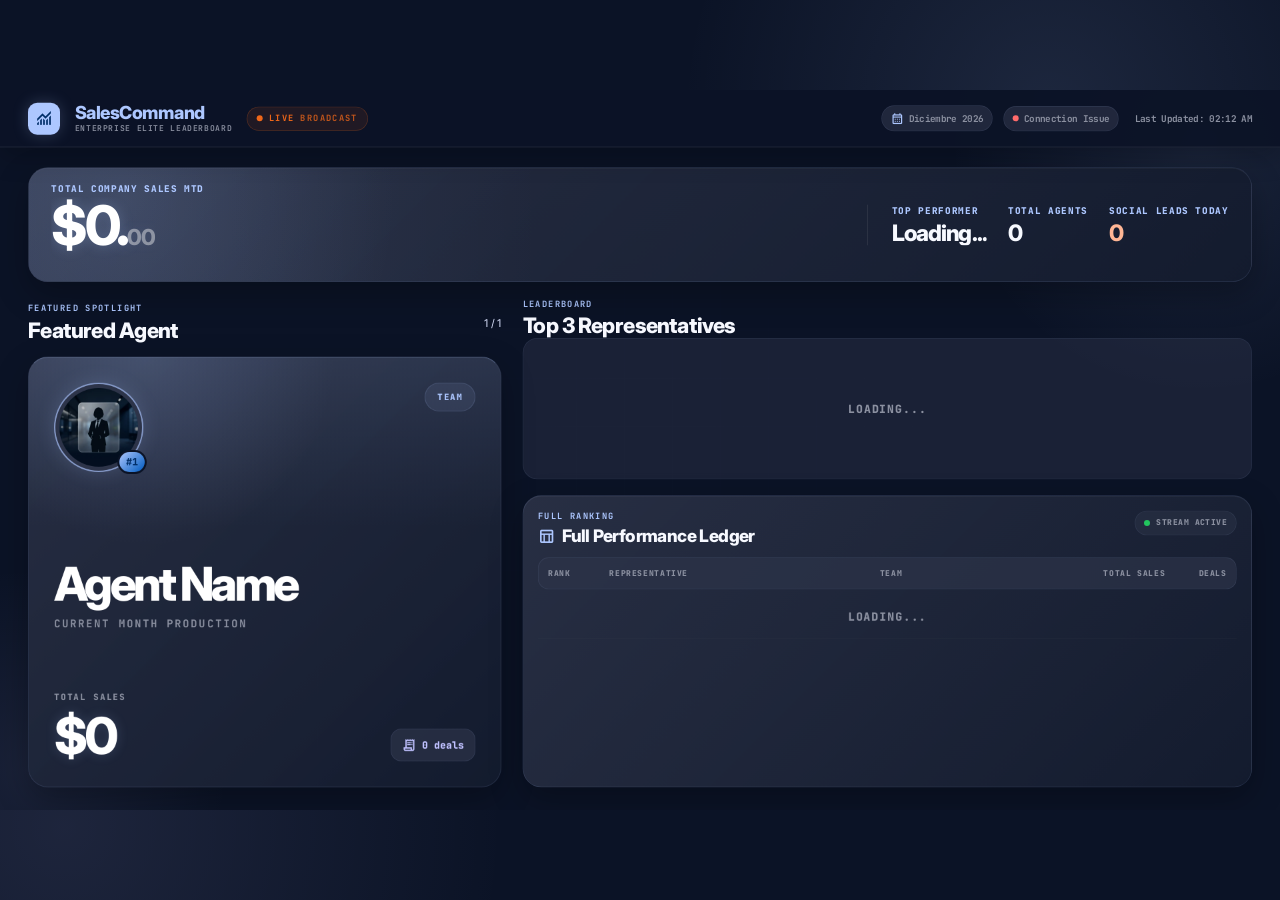
<file: index.html>
<!DOCTYPE html>
<html class="dark" lang="en">
<head>
  <meta charset="utf-8" />

  <meta
    name="viewport"
    content="width=device-width, initial-scale=1.0, viewport-fit=cover"
  />

  <title>SalesCommand | Enterprise Elite Leaderboard</title>

  <link rel="preconnect" href="https://fonts.googleapis.com" />
  <link rel="preconnect" href="https://fonts.gstatic.com" crossorigin />

  <link
    href="https://fonts.googleapis.com/css2?family=Inter:wght@400;500;600;700;800&family=JetBrains+Mono:wght@500;600;700&display=swap"
    rel="stylesheet"
  />

  <link
    href="https://fonts.googleapis.com/css2?family=Material+Symbols+Outlined:wght,FILL@100..700,0..1&display=swap"
    rel="stylesheet"
  />

  <link rel="stylesheet" href="style.css" />
</head>

<body>
  <div id="debugViewport" aria-hidden="true"></div>

  <div id="viewportStage">
    <div id="tvCanvas">
      <div class="bg-orb bg-orb-primary"></div>
      <div class="bg-orb bg-orb-secondary"></div>
      <div class="bg-grid"></div>

      <header class="tv-header">
        <div class="brand-group">
          <div class="brand-icon">
            <span class="material-symbols-outlined">monitoring</span>
          </div>

          <div class="brand-copy">
            <h1>SalesCommand</h1>
            <p>Enterprise Elite Leaderboard</p>
          </div>

          <div class="live-pill">
            <span class="live-dot"></span>
            <strong>LIVE</strong>
            <span>BROADCAST</span>
          </div>
        </div>

        <div class="header-meta">
          <div class="month-pill">
            <span class="material-symbols-outlined">calendar_month</span>
            <span id="currentMonthLabel">Loading...</span>
          </div>

          <div id="statusPill" class="status-pill" data-status="loading">
            <span class="status-dot"></span>
            <span id="appStatus" data-status="loading">Loading</span>
          </div>

          <span id="clock">Last Updated: --:--</span>
        </div>
      </header>

      <main class="tv-main">
        <section class="metrics-card glass-card">
          <div class="metrics-glow"></div>

          <div class="metric-main">
            <p>Total Company Sales MTD</p>

            <h2 id="totalCompanySales" class="revenue-shimmer">
              $0.<span>00</span>
            </h2>
          </div>

          <div class="metric-side">
            <div class="metric-mini">
              <p>Top Performer</p>
              <strong id="topPerformerName">Loading...</strong>
            </div>

            <div class="metric-mini">
              <p>Total Agents</p>
              <strong id="totalAgents">0</strong>
            </div>

            <div class="metric-mini">
              <p>Social Leads Today</p>
              <strong id="dailyLeadCount">0</strong>
            </div>
          </div>
        </section>

        <section class="dashboard-grid">
          <section class="featured-section">
            <div class="section-title-row">
              <div>
                <p class="section-eyebrow">Featured Spotlight</p>
                <h3>Featured Agent</h3>
              </div>

              <span id="slideshowCounter" class="counter-pill">1 / 1</span>
            </div>

            <article id="featuredCardContainer" class="featured-card glass-card">
              <div class="featured-light"></div>

              <div class="featured-top">
                <div class="avatar-wrap featured-avatar">
                  <img
                    id="featuredImg"
                    src="images/default-user.webp"
                    alt="Featured Seller Photo"
                    decoding="async"
                    fetchpriority="high"
                    onerror="this.onerror=null;this.src='images/default-user.png'"
                  />

                  <span id="featuredRank" class="featured-rank">#1</span>
                </div>

                <div class="featured-team-pill">
                  <span id="featuredTeam">Team</span>
                </div>
              </div>

              <div class="featured-identity">
                <h4 id="featuredName">Agent Name</h4>
                <p>Current month production</p>
              </div>

              <div class="featured-bottom">
                <div>
                  <p>Total Sales</p>
                  <h5 id="featuredSales">$0</h5>
                </div>

                <div class="featured-deals-pill">
                  <span class="material-symbols-outlined">receipt_long</span>
                  <span id="featuredDeals">0 deals</span>
                </div>
              </div>
            </article>
          </section>

          <section class="right-column">
            <section class="top3-section">
              <div class="section-title-row compact">
                <div>
                  <p class="section-eyebrow">Leaderboard</p>
                  <h3>Top 3 Representatives</h3>
                </div>
              </div>

              <div id="top3Grid" class="top3-grid">
                <div class="empty-state">Loading...</div>
              </div>
            </section>

            <section class="ledger-card glass-card">
              <div class="ledger-header">
                <div>
                  <p class="section-eyebrow">Full Ranking</p>

                  <h3>
                    <span class="material-symbols-outlined">table_chart</span>
                    Full Performance Ledger
                  </h3>
                </div>

                <div class="stream-pill">
                  <span class="live-dot"></span>
                  <span>Stream Active</span>
                </div>
              </div>

              <div class="ledger-table-head">
                <div class="col-rank">Rank</div>
                <div class="col-rep">Representative</div>
                <div class="col-team">Team</div>
                <div class="col-sales">Total Sales</div>
                <div class="col-deals">Deals</div>
              </div>

              <div id="ledgerAutoScroll" class="ledger-scroll-container">
                <div id="ledgerScrollTrack" class="ledger-scroll-track">
                  <table class="ledger-table" aria-label="Full Performance Ledger">
                    <tbody id="ledgerTableBody">
                      <tr class="ledger-row">
                        <td colspan="5" class="ledger-empty">Loading...</td>
                      </tr>
                    </tbody>
                  </table>
                </div>
              </div>
            </section>
          </section>
        </section>
      </main>
    </div>
  </div>

  <script>
    (function () {
      const BASE_WIDTH = 1920;
      const BASE_HEIGHT = 1080;

      const canvas = document.getElementById("tvCanvas");
      const debugBox = document.getElementById("debugViewport");

      const params = new URLSearchParams(window.location.search);
      const debugEnabled = params.has("debug");

      if (debugEnabled && debugBox) {
        debugBox.style.display = "block";
      }

      function fitTvCanvas() {
        if (!canvas) return;

        const viewportWidth =
          window.innerWidth || document.documentElement.clientWidth;

        const viewportHeight =
          window.innerHeight || document.documentElement.clientHeight;

        const scale = Math.min(
          viewportWidth / BASE_WIDTH,
          viewportHeight / BASE_HEIGHT
        );

        const left = Math.round((viewportWidth - BASE_WIDTH * scale) / 2);
        const top = Math.round((viewportHeight - BASE_HEIGHT * scale) / 2);

        canvas.style.transform =
          "translate3d(" +
          left +
          "px, " +
          top +
          "px, 0) scale(" +
          scale +
          ")";

        canvas.dataset.scale = String(scale);

        if (debugEnabled && debugBox) {
          debugBox.textContent =
            "viewport: " +
            viewportWidth +
            " x " +
            viewportHeight +
            " | DPR: " +
            window.devicePixelRatio +
            " | scale: " +
            scale.toFixed(4);
        }
      }

      window.addEventListener("resize", fitTvCanvas, { passive: true });
      window.addEventListener("orientationchange", fitTvCanvas, {
        passive: true,
      });

      fitTvCanvas();

      if (debugEnabled) {
        setInterval(fitTvCanvas, 1000);
      }
    })();
  </script>

  <script src="app.js"></script>
</body>
</html>
</file>
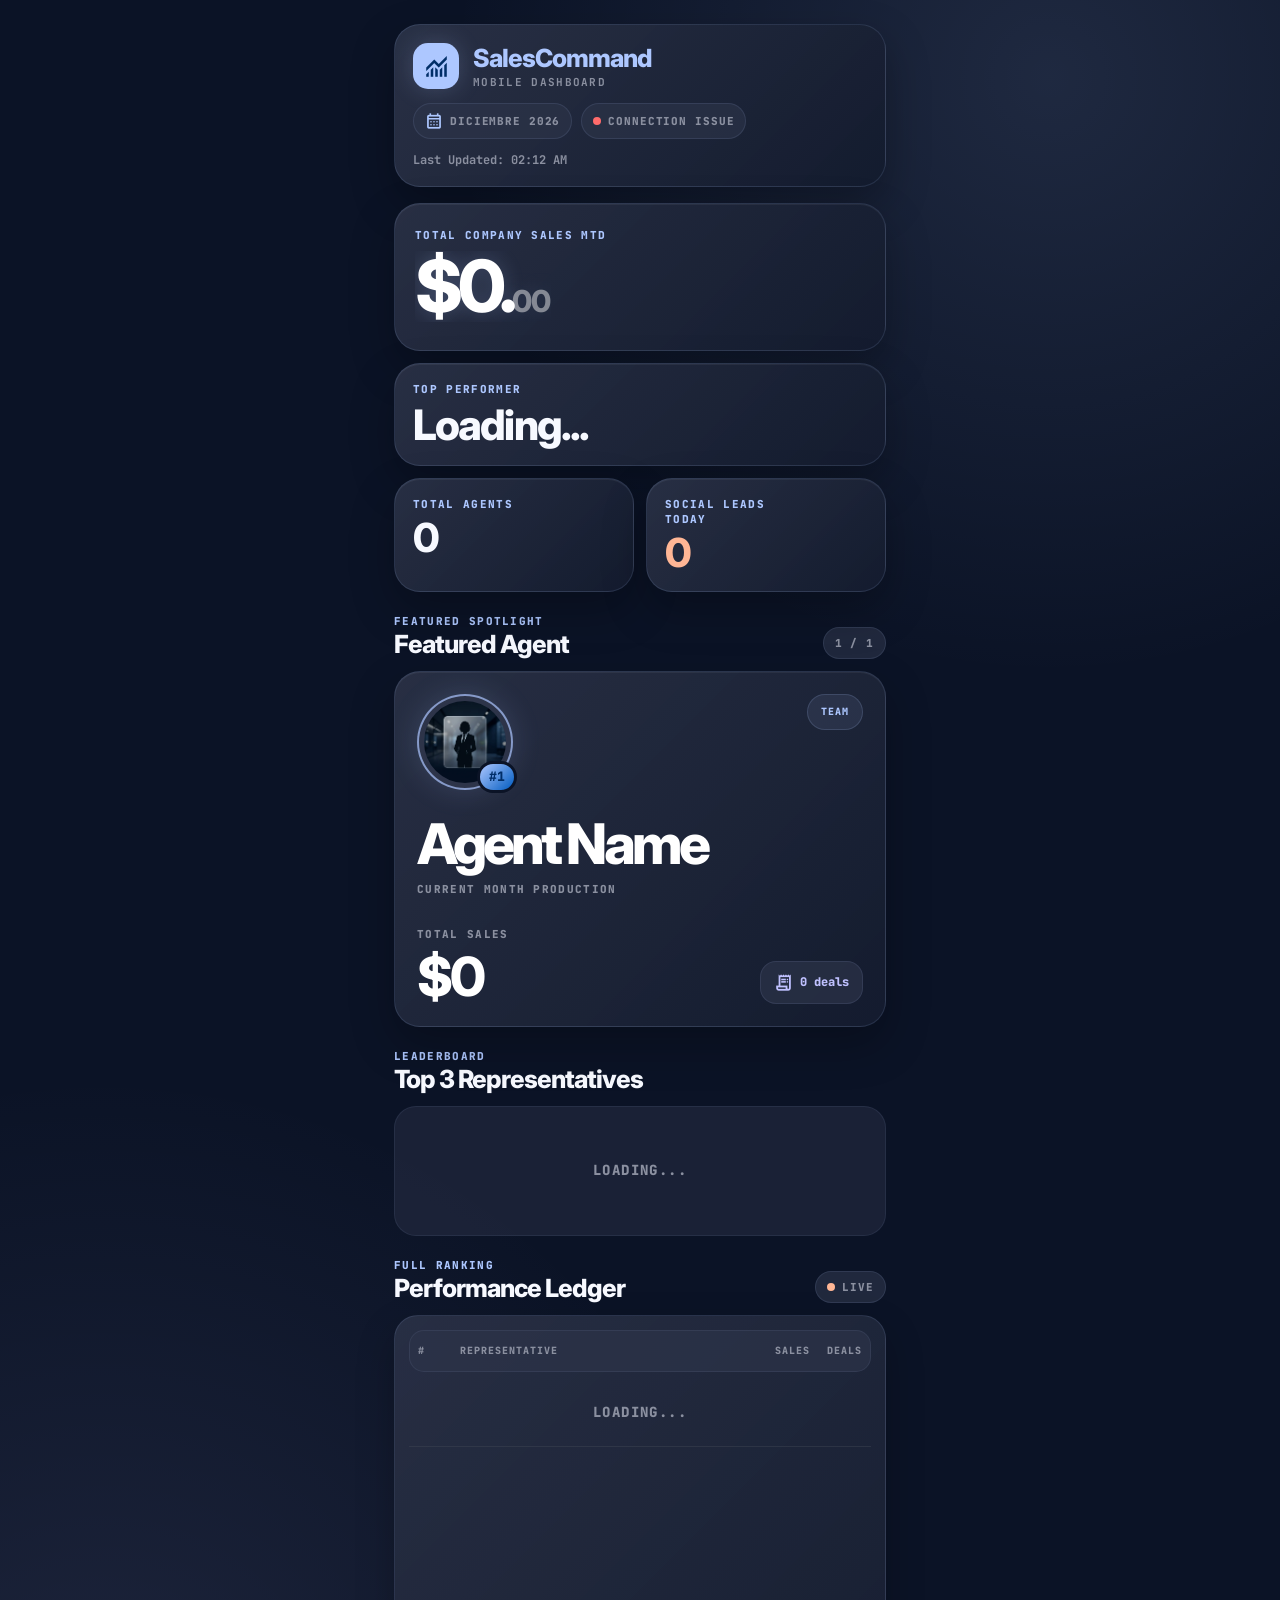
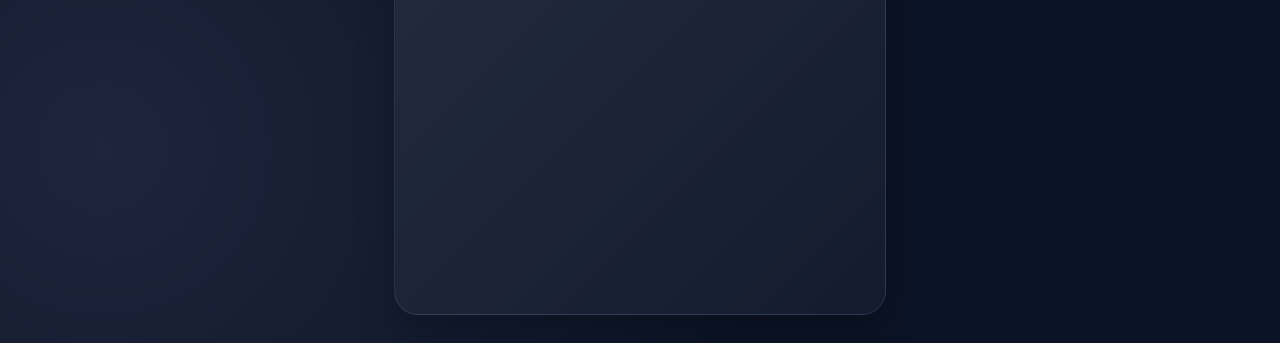
<file: mobile/index.html>
<!DOCTYPE html>
<html class="dark" lang="en">
<head>
  <meta charset="utf-8" />

  <meta
    name="viewport"
    content="width=device-width, initial-scale=1.0, viewport-fit=cover"
  />

  <base href="../" />

  <title>SalesCommand | Mobile Dashboard</title>

  <link rel="preconnect" href="https://fonts.googleapis.com" />
  <link rel="preconnect" href="https://fonts.gstatic.com" crossorigin />

  <link
    href="https://fonts.googleapis.com/css2?family=Inter:wght@400;500;600;700;800&family=JetBrains+Mono:wght@500;600;700&display=swap"
    rel="stylesheet"
  />

  <link
    href="https://fonts.googleapis.com/css2?family=Material+Symbols+Outlined:wght,FILL@100..700,0..1&display=swap"
    rel="stylesheet"
  />

  <link rel="stylesheet" href="mobile/mobile.css" />
</head>

<body>
  <main class="mobile-shell">
    <header class="mobile-header">
      <div class="brand-row">
        <div class="brand-icon">
          <span class="material-symbols-outlined">monitoring</span>
        </div>

        <div>
          <h1>SalesCommand</h1>
          <p>Mobile Dashboard</p>
        </div>
      </div>

      <div class="header-pills">
        <div class="month-pill">
          <span class="material-symbols-outlined">calendar_month</span>
          <span id="currentMonthLabel">Loading...</span>
        </div>

        <div id="statusPill" class="status-pill" data-status="loading">
          <span class="status-dot"></span>
          <span id="appStatus" data-status="loading">Loading</span>
        </div>
      </div>

      <span id="clock" class="clock-text">Last Updated: --:--</span>
    </header>

    <section class="mobile-card hero-card">
      <p class="eyebrow">Total Company Sales MTD</p>

      <h2 id="totalCompanySales" class="revenue-shimmer">
        $0.<span>00</span>
      </h2>
    </section>

    <section class="metrics-grid">
      <article class="mobile-card metric-mini">
        <p>Top Performer</p>
        <strong id="topPerformerName">Loading...</strong>
      </article>

      <article class="mobile-card metric-mini">
        <p>Total Agents</p>
        <strong id="totalAgents">0</strong>
      </article>

      <article class="mobile-card metric-mini accent">
        <p>Social Leads Today</p>
        <strong id="dailyLeadCount">0</strong>
      </article>
    </section>

    <section class="mobile-section">
      <div class="section-title-row">
        <div>
          <p class="eyebrow">Featured Spotlight</p>
          <h3>Featured Agent</h3>
        </div>

        <span id="slideshowCounter" class="counter-pill">1 / 1</span>
      </div>

      <article id="featuredCardContainer" class="mobile-card featured-card">
        <div class="featured-top">
          <div class="avatar-wrap featured-avatar">
            <img
              id="featuredImg"
              src="images/default-user.webp"
              alt="Featured Seller Photo"
              decoding="async"
              fetchpriority="high"
              onerror="this.onerror=null;this.src='images/default-user.png'"
            />

            <span id="featuredRank" class="featured-rank">#1</span>
          </div>

          <div class="featured-team-pill">
            <span id="featuredTeam">Team</span>
          </div>
        </div>

        <div class="featured-identity">
          <h4 id="featuredName">Agent Name</h4>
          <p>Current month production</p>
        </div>

        <div class="featured-bottom">
          <div>
            <p>Total Sales</p>
            <h5 id="featuredSales">$0</h5>
          </div>

          <div class="featured-deals-pill">
            <span class="material-symbols-outlined">receipt_long</span>
            <span id="featuredDeals">0 deals</span>
          </div>
        </div>
      </article>
    </section>

    <section class="mobile-section">
      <div class="section-title-row">
        <div>
          <p class="eyebrow">Leaderboard</p>
          <h3>Top 3 Representatives</h3>
        </div>
      </div>

      <div id="top3Grid" class="top3-grid">
        <div class="empty-state">Loading...</div>
      </div>
    </section>

    <section class="mobile-section ledger-section">
      <div class="section-title-row">
        <div>
          <p class="eyebrow">Full Ranking</p>
          <h3>Performance Ledger</h3>
        </div>

        <div class="stream-pill">
          <span class="live-dot"></span>
          <span>Live</span>
        </div>
      </div>

      <div class="ledger-card">
        <div class="ledger-table-head">
          <div class="col-rank">#</div>
          <div class="col-rep">Representative</div>
          <div class="col-sales">Sales</div>
          <div class="col-deals">Deals</div>
        </div>

        <div id="ledgerAutoScroll" class="ledger-scroll-container">
          <div id="ledgerScrollTrack" class="ledger-scroll-track">
            <table class="ledger-table" aria-label="Full Performance Ledger">
              <tbody id="ledgerTableBody">
                <tr class="ledger-row">
                  <td colspan="5" class="ledger-empty">Loading...</td>
                </tr>
              </tbody>
            </table>
          </div>
        </div>
      </div>
    </section>
  </main>

  <script src="app.js"></script>
</body>
</html>
</file>
<file: style.css>
:root {
  --background: #0b1326;
  --on-background: #dae2fd;

  --primary: #adc7ff;
  --primary-container: #4a8eff;
  --inverse-primary: #005bc0;

  --secondary: #c0c1ff;
  --secondary-container: #3131c0;

  --tertiary: #ffb695;
  --tertiary-container: #ef6719;

  --surface: #0b1326;
  --surface-container-lowest: #060e20;
  --surface-container-low: #131b2e;
  --surface-container: #171f33;
  --surface-container-high: #222a3d;
  --surface-container-highest: #2d3449;
  --surface-bright: #31394d;

  --outline: #8b90a0;
  --outline-variant: #414754;

  --white-soft: #f7f9ff;
  --green: #22c55e;
  --red: #ff6b6b;

  --gold-a: #fde047;
  --gold-b: #ca8a04;
  --silver-a: #f1f5f9;
  --silver-b: #94a3b8;
  --bronze-a: #ffedd5;
  --bronze-b: #92400e;

  --font-main: "Inter", system-ui, -apple-system, BlinkMacSystemFont, "Segoe UI",
    sans-serif;

  --font-mono: "JetBrains Mono", ui-monospace, SFMono-Regular, Menlo, Monaco,
    Consolas, monospace;
}

* {
  box-sizing: border-box;
}

html,
body {
  width: 100%;
  height: 100%;
  margin: 0;
  overflow: hidden;
  background: var(--background);
  color: var(--on-background);
  font-family: var(--font-main);
}

body {
  min-width: 100vw;
  min-height: 100vh;
}

img {
  display: block;
}

#viewportStage {
  position: fixed;
  inset: 0;
  overflow: hidden;
  background:
    radial-gradient(
      circle at 82% 12%,
      rgba(173, 199, 255, 0.11),
      transparent 28%
    ),
    radial-gradient(
      circle at 5% 92%,
      rgba(192, 193, 255, 0.1),
      transparent 30%
    ),
    var(--background);
}

#tvCanvas {
  position: absolute;
  top: 0;
  left: 0;
  width: 1920px;
  height: 1080px;
  overflow: hidden;
  transform-origin: top left;
  background: var(--background);
  contain: layout paint size;
}

#debugViewport {
  display: none;
  position: fixed;
  bottom: 12px;
  left: 12px;
  z-index: 99999;
  padding: 7px 12px;
  border-radius: 8px;
  background: rgba(0, 0, 0, 0.78);
  color: white;
  font: 14px var(--font-mono);
  pointer-events: none;
}

.material-symbols-outlined {
  font-variation-settings: "FILL" 0, "wght" 500, "GRAD" 0, "opsz" 24;
}

/* ==========================================
   BACKGROUND
========================================== */

.bg-orb,
.bg-grid {
  position: absolute;
  pointer-events: none;
}

.bg-orb {
  border-radius: 999px;
  opacity: 0.75;
}

.bg-orb-primary {
  width: 780px;
  height: 780px;
  top: -310px;
  right: -270px;
  background: radial-gradient(
    circle,
    rgba(173, 199, 255, 0.13),
    transparent 68%
  );
}

.bg-orb-secondary {
  width: 640px;
  height: 640px;
  left: -280px;
  bottom: -260px;
  background: radial-gradient(
    circle,
    rgba(192, 193, 255, 0.11),
    transparent 67%
  );
}

.bg-grid {
  inset: 0;
  opacity: 0.13;
  background-image:
    linear-gradient(rgba(173, 199, 255, 0.05) 1px, transparent 1px),
    linear-gradient(90deg, rgba(173, 199, 255, 0.05) 1px, transparent 1px);
  background-size: 72px 72px;
  mask-image: radial-gradient(circle at center, black 0%, transparent 72%);
}

/* ==========================================
   SHARED
========================================== */

.glass-card {
  position: relative;
  overflow: hidden;
  background:
    linear-gradient(135deg, rgba(45, 52, 73, 0.78), rgba(19, 27, 46, 0.91)),
    rgba(23, 31, 51, 0.92);
  border: 1px solid rgba(173, 199, 255, 0.12);
  box-shadow:
    0 18px 50px rgba(0, 0, 0, 0.27),
    inset 0 1px 0 rgba(255, 255, 255, 0.05);
}

.section-eyebrow {
  margin: 0 0 6px;
  font: 700 13px/16px var(--font-mono);
  color: var(--primary);
  text-transform: uppercase;
  letter-spacing: 0.12em;
}

.section-title-row {
  display: flex;
  align-items: center;
  justify-content: space-between;
  height: 72px;
}

.section-title-row.compact {
  height: 58px;
}

.section-title-row h3,
.ledger-header h3 {
  margin: 0;
  color: var(--white-soft);
  font-size: 32px;
  line-height: 38px;
  font-weight: 800;
  letter-spacing: -0.025em;
}

.counter-pill,
.status-pill,
.month-pill,
.stream-pill,
.live-pill,
.featured-team-pill,
.featured-deals-pill,
.performance-tag {
  display: inline-flex;
  align-items: center;
  white-space: nowrap;
}

/* ==========================================
   HEADER
========================================== */

.tv-header {
  position: absolute;
  top: 0;
  left: 0;
  right: 0;
  height: 86px;
  z-index: 20;
  display: flex;
  align-items: center;
  justify-content: space-between;
  padding: 0 42px;
  background: rgba(11, 19, 38, 0.92);
  border-bottom: 1px solid rgba(65, 71, 84, 0.72);
  box-shadow: 0 14px 38px rgba(0, 0, 0, 0.22);
}

.brand-group,
.header-meta {
  display: flex;
  align-items: center;
}

.brand-group {
  gap: 22px;
}

.brand-icon {
  width: 48px;
  height: 48px;
  border-radius: 14px;
  display: grid;
  place-items: center;
  background: var(--primary);
  color: #002e68;
  box-shadow: 0 0 24px rgba(173, 199, 255, 0.22);
}

.brand-icon .material-symbols-outlined {
  font-size: 27px;
}

.brand-copy h1 {
  margin: 0;
  color: var(--primary);
  font-size: 27px;
  line-height: 31px;
  font-weight: 800;
  letter-spacing: -0.03em;
}

.brand-copy p {
  margin: 1px 0 0;
  color: var(--outline);
  font: 600 12px/15px var(--font-mono);
  letter-spacing: 0.12em;
  text-transform: uppercase;
}

.live-pill {
  gap: 9px;
  padding: 9px 14px;
  border-radius: 999px;
  background: rgba(239, 103, 25, 0.09);
  border: 1px solid rgba(239, 103, 25, 0.25);
  color: var(--tertiary-container);
  font: 700 13px/16px var(--font-mono);
  letter-spacing: 0.12em;
}

.live-pill span:last-child {
  opacity: 0.78;
}

.live-dot,
.status-dot {
  width: 9px;
  height: 9px;
  border-radius: 999px;
  background: var(--tertiary-container);
  animation: softPulse 2.2s ease-in-out infinite;
}

.header-meta {
  gap: 16px;
  color: var(--outline);
  font: 700 14px/18px var(--font-mono);
}

.month-pill,
.status-pill {
  gap: 8px;
  padding: 9px 13px;
  border-radius: 999px;
  background: rgba(45, 52, 73, 0.65);
  border: 1px solid rgba(173, 199, 255, 0.1);
}

.month-pill .material-symbols-outlined {
  font-size: 19px;
  color: var(--primary);
}

.status-pill[data-status="ok"] .status-dot {
  background: var(--green);
}

.status-pill[data-status="loading"] .status-dot {
  background: var(--tertiary-container);
}

.status-pill[data-status="error"] .status-dot {
  background: var(--red);
}

#clock {
  min-width: 184px;
  text-align: right;
}

/* ==========================================
   MAIN LAYOUT
========================================== */

.tv-main {
  position: absolute;
  top: 86px;
  left: 0;
  right: 0;
  bottom: 0;
  padding: 30px 42px 34px;
  display: flex;
  flex-direction: column;
  gap: 26px;
  min-height: 0;
}

.metrics-card {
  flex: 0 0 172px;
  display: flex;
  align-items: center;
  justify-content: space-between;
  padding: 28px 34px;
  border-radius: 30px;
}

.metrics-glow {
  position: absolute;
  inset: 0;
  pointer-events: none;
  background:
    linear-gradient(90deg, rgba(173, 199, 255, 0.1), transparent 42%),
    radial-gradient(
      circle at 8% 30%,
      rgba(173, 199, 255, 0.12),
      transparent 24%
    );
}

.metric-main,
.metric-side {
  position: relative;
  z-index: 1;
}

.metric-main p,
.metric-mini p {
  margin: 0;
  font: 800 14px/18px var(--font-mono);
  color: var(--primary);
  text-transform: uppercase;
  letter-spacing: 0.14em;
}

.metric-main h2 {
  margin: 4px 0 0;
  color: white;
  font-size: 82px;
  line-height: 84px;
  font-weight: 800;
  letter-spacing: -0.06em;
  text-shadow: 0 0 20px rgba(173, 199, 255, 0.24);
}

.metric-main h2 span {
  font-size: 33px;
  opacity: 0.42;
  letter-spacing: -0.02em;
}

.metric-side {
  display: flex;
  gap: 44px;
  padding-left: 44px;
  border-left: 1px solid rgba(65, 71, 84, 0.7);
}

.metric-mini strong {
  display: block;
  max-width: 360px;
  margin-top: 5px;
  overflow: hidden;
  color: var(--white-soft);
  font-size: 34px;
  line-height: 38px;
  font-weight: 800;
  letter-spacing: -0.04em;
  text-overflow: ellipsis;
  white-space: nowrap;
}

.metric-mini:last-child strong {
  color: var(--secondary);
}

/* ==========================================
   OPTIMIZED SHIMMER
========================================== */

.revenue-shimmer {
  position: relative;
  display: inline-block;
  overflow: hidden;
}

.revenue-shimmer::after {
  content: "";
  position: absolute;
  top: 4px;
  left: 0;
  width: 92px;
  height: calc(100% - 8px);
  pointer-events: none;
  background: linear-gradient(
    90deg,
    transparent,
    rgba(255, 255, 255, 0.14),
    transparent
  );
  transform: translate3d(-180%, 0, 0) skewX(-20deg);
  animation: sweepOptimized 7s linear infinite;
  will-change: transform;
}

@keyframes sweepOptimized {
  0% {
    transform: translate3d(-180%, 0, 0) skewX(-20deg);
  }

  100% {
    transform: translate3d(820%, 0, 0) skewX(-20deg);
  }
}

.dashboard-grid {
  flex: 1;
  min-height: 0;
  display: grid;
  grid-template-columns: 710px 1fr;
  gap: 32px;
}

.featured-section,
.right-column {
  min-height: 0;
  display: flex;
  flex-direction: column;
}

.featured-section {
  gap: 14px;
}

.right-column {
  gap: 24px;
}

/* ==========================================
   FEATURED
========================================== */

.featured-card {
  flex: 1;
  min-height: 0;
  border-radius: 30px;
  padding: 38px;
  display: flex;
  flex-direction: column;
  justify-content: space-between;
  border-top-color: rgba(173, 199, 255, 0.36);
  transition:
    opacity 320ms ease,
    transform 320ms ease;
  will-change: opacity, transform;
  transform: translate3d(0, 0, 0) scale(1);
}

.featured-card.is-switching {
  opacity: 0;
  transform: translate3d(0, 18px, 0) scale(0.985);
}

.featured-light {
  position: absolute;
  inset: 0;
  pointer-events: none;
  background:
    radial-gradient(
      circle at 25% 0%,
      rgba(173, 199, 255, 0.15),
      transparent 34%
    ),
    linear-gradient(180deg, rgba(173, 199, 255, 0.1), transparent 40%);
}

.featured-top,
.featured-identity,
.featured-bottom {
  position: relative;
  z-index: 1;
}

.featured-top {
  display: flex;
  align-items: flex-start;
  justify-content: space-between;
}

.avatar-wrap {
  position: relative;
  overflow: visible;
}

.avatar-wrap img {
  width: 100%;
  height: 100%;
  border-radius: inherit;
  object-fit: cover;
  background: var(--surface-container-highest);
}

.featured-avatar {
  width: 134px;
  height: 134px;
  border-radius: 999px;
  padding: 6px;
  background: var(--surface-container-highest);
  border: 2px solid rgba(173, 199, 255, 0.7);
  box-shadow: 0 0 30px rgba(173, 199, 255, 0.16);
}

.featured-rank {
  position: absolute;
  right: -7px;
  bottom: -5px;
  min-width: 44px;
  height: 36px;
  padding: 0 10px;
  border-radius: 999px;
  display: grid;
  place-items: center;
  color: #002e68;
  background: linear-gradient(135deg, var(--primary), var(--inverse-primary));
  border: 3px solid var(--surface);
  font: 800 15px/18px var(--font-mono);
}

.featured-team-pill {
  max-width: 330px;
  padding: 12px 18px;
  border-radius: 999px;
  color: var(--primary);
  background: rgba(173, 199, 255, 0.09);
  border: 1px solid rgba(173, 199, 255, 0.16);
  font: 800 13px/17px var(--font-mono);
  text-transform: uppercase;
  letter-spacing: 0.11em;
  overflow: hidden;
  text-overflow: ellipsis;
}

.featured-identity {
  margin-top: 38px;
}

.featured-identity h4 {
  margin: 0;
  color: white;
  font-size: 70px;
  line-height: 76px;
  font-weight: 800;
  letter-spacing: -0.065em;
}

.featured-identity p {
  margin: 12px 0 0;
  color: var(--outline);
  font: 700 16px/20px var(--font-mono);
  text-transform: uppercase;
  letter-spacing: 0.13em;
}

.featured-bottom {
  display: flex;
  align-items: flex-end;
  justify-content: space-between;
}

.featured-bottom p {
  margin: 0 0 10px;
  color: var(--outline);
  font: 800 13px/16px var(--font-mono);
  text-transform: uppercase;
  letter-spacing: 0.14em;
}

.featured-bottom h5 {
  margin: 0;
  color: white;
  font-size: 76px;
  line-height: 78px;
  font-weight: 800;
  letter-spacing: -0.06em;
  text-shadow: 0 0 18px rgba(173, 199, 255, 0.18);
}

.featured-deals-pill {
  gap: 9px;
  padding: 13px 16px;
  border-radius: 16px;
  background: rgba(45, 52, 73, 0.7);
  border: 1px solid rgba(173, 199, 255, 0.1);
  color: var(--secondary);
  font: 800 15px/18px var(--font-mono);
}

.featured-deals-pill .material-symbols-outlined {
  font-size: 21px;
}

/* ==========================================
   TOP 3
========================================== */

.top3-section {
  flex: 0 0 270px;
  min-height: 0;
}

.top3-grid {
  display: grid;
  grid-template-columns: repeat(3, 1fr);
  gap: 18px;
  height: 212px;
}

.top-card {
  min-width: 0;
  height: 100%;
  padding: 18px;
  border-radius: 24px;
  display: flex;
  flex-direction: column;
  justify-content: space-between;
  background:
    linear-gradient(135deg, rgba(45, 52, 73, 0.74), rgba(19, 27, 46, 0.91)),
    rgba(23, 31, 51, 0.9);
  border: 1px solid rgba(173, 199, 255, 0.12);
  box-shadow:
    0 14px 35px rgba(0, 0, 0, 0.2),
    inset 0 1px 0 rgba(255, 255, 255, 0.04);
}

.top-card.gold {
  border-top-color: rgba(253, 224, 71, 0.46);
}

.top-card.silver {
  border-top-color: rgba(241, 245, 249, 0.36);
}

.top-card.bronze {
  border-top-color: rgba(255, 182, 149, 0.42);
}

.top-card-header {
  display: flex;
  align-items: flex-start;
  justify-content: space-between;
  gap: 10px;
}

.avatar-wrap.small {
  width: 66px;
  height: 66px;
  border-radius: 999px;
  padding: 4px;
  background: var(--surface-container-highest);
  border: 1px solid rgba(173, 199, 255, 0.15);
}

.avatar-wrap.small.gold {
  border-color: rgba(253, 224, 71, 0.76);
}

.avatar-wrap.small.silver {
  border-color: rgba(241, 245, 249, 0.56);
}

.avatar-wrap.small.bronze {
  border-color: rgba(255, 182, 149, 0.66);
}

.rank-dot {
  position: absolute;
  right: -5px;
  bottom: -4px;
  width: 26px;
  height: 26px;
  border-radius: 999px;
  display: grid;
  place-items: center;
  border: 2px solid var(--surface);
  background: var(--primary);
  color: #002e68;
  font: 900 12px/14px var(--font-mono);
}

.performance-tag {
  max-width: 132px;
  min-height: 28px;
  padding: 7px 10px;
  border-radius: 999px;
  background: rgba(173, 199, 255, 0.08);
  color: var(--outline);
  font: 800 10px/13px var(--font-mono);
  text-transform: uppercase;
  letter-spacing: 0.1em;
  text-align: right;
}

.top-card-body h4 {
  margin: 0;
  overflow: hidden;
  color: white;
  font-size: 24px;
  line-height: 29px;
  font-weight: 800;
  letter-spacing: -0.035em;
  text-overflow: ellipsis;
  white-space: nowrap;
}

.top-card-body p {
  margin: 5px 0 0;
  overflow: hidden;
  color: var(--outline);
  font: 800 12px/15px var(--font-mono);
  text-transform: uppercase;
  letter-spacing: 0.1em;
  text-overflow: ellipsis;
  white-space: nowrap;
}

.top-card-footer strong {
  display: block;
  color: white;
  font-size: 32px;
  line-height: 34px;
  font-weight: 800;
  letter-spacing: -0.055em;
}

.top-card-footer span {
  display: block;
  margin-top: 5px;
  color: var(--secondary);
  font: 800 12px/15px var(--font-mono);
  text-transform: uppercase;
  letter-spacing: 0.11em;
}

/* ==========================================
   LEDGER
========================================== */

.ledger-card {
  flex: 1;
  min-height: 0;
  border-radius: 28px;
  padding: 22px;
  display: flex;
  flex-direction: column;
}

.ledger-header {
  flex: 0 0 auto;
  display: flex;
  align-items: flex-start;
  justify-content: space-between;
  padding-bottom: 17px;
}

.ledger-header h3 {
  display: flex;
  align-items: center;
  gap: 10px;
  font-size: 26px;
  line-height: 31px;
}

.ledger-header .material-symbols-outlined {
  color: var(--primary);
  font-size: 26px;
}

.stream-pill {
  gap: 9px;
  padding: 10px 13px;
  border-radius: 999px;
  color: var(--outline);
  background: rgba(45, 52, 73, 0.5);
  border: 1px solid rgba(173, 199, 255, 0.08);
  font: 800 12px/15px var(--font-mono);
  text-transform: uppercase;
  letter-spacing: 0.1em;
}

.stream-pill .live-dot {
  background: var(--green);
}

.ledger-table-head {
  flex: 0 0 48px;
  height: 48px;
  display: grid;
  grid-template-columns: 92px minmax(0, 1.7fr) minmax(0, 1fr) 190px 92px;
  align-items: center;
  padding: 0 14px;
  border-radius: 16px;
  background: rgba(45, 52, 73, 0.7);
  border: 1px solid rgba(173, 199, 255, 0.08);
  color: var(--outline);
  font: 800 12px/15px var(--font-mono);
  text-transform: uppercase;
  letter-spacing: 0.12em;
}

.col-sales,
.col-deals {
  text-align: right;
}

.ledger-scroll-container {
  position: relative;
  flex: 1;
  min-height: 0;
  overflow: hidden;
  margin-top: 8px;
  border-radius: 18px;
}

.ledger-scroll-track {
  will-change: transform;
  transform: translate3d(0, 0, 0);
  backface-visibility: hidden;
}

.ledger-table {
  width: 100%;
  border-collapse: collapse;
  table-layout: fixed;
}

.ledger-row {
  height: 66px;
  border-bottom: 1px solid rgba(65, 71, 84, 0.45);
}

.ledger-row td {
  padding: 0 14px;
  vertical-align: middle;
}

.rank-cell {
  width: 92px;
}

.rep-cell {
  width: auto;
}

.team-cell {
  width: 24%;
  overflow: hidden;
  color: var(--outline);
  font: 700 15px/18px var(--font-main);
  text-overflow: ellipsis;
  white-space: nowrap;
}

.sales-cell {
  width: 190px;
  color: white;
  font: 800 18px/21px var(--font-main);
  text-align: right;
  letter-spacing: -0.02em;
}

.deals-cell {
  width: 92px;
  color: var(--secondary);
  font: 800 16px/19px var(--font-mono);
  text-align: right;
}

.rank-pill {
  width: 34px;
  height: 34px;
  border-radius: 999px;
  display: grid;
  place-items: center;
  color: var(--outline);
  background: var(--surface-container-highest);
  font: 900 13px/15px var(--font-mono);
}

.rank-pill.first {
  color: var(--primary);
  background: rgba(173, 199, 255, 0.14);
  border: 1px solid rgba(173, 199, 255, 0.25);
}

.rep-profile {
  min-width: 0;
  display: flex;
  align-items: center;
  gap: 13px;
}

.rep-profile img {
  width: 42px;
  height: 42px;
  flex: 0 0 42px;
  border-radius: 999px;
  object-fit: cover;
  background: var(--surface-container-highest);
  border: 1px solid rgba(173, 199, 255, 0.12);
}

.rep-profile span {
  min-width: 0;
  overflow: hidden;
  color: white;
  font-size: 17px;
  line-height: 21px;
  font-weight: 800;
  letter-spacing: -0.025em;
  text-overflow: ellipsis;
  white-space: nowrap;
}

.ledger-empty,
.empty-state {
  color: var(--outline);
  font: 800 17px/22px var(--font-mono);
  text-transform: uppercase;
  letter-spacing: 0.11em;
  text-align: center;
}

.empty-state {
  grid-column: 1 / -1;
  display: grid;
  place-items: center;
  height: 100%;
  border-radius: 22px;
  background: rgba(45, 52, 73, 0.48);
  border: 1px solid rgba(173, 199, 255, 0.08);
}

/* ==========================================
   ANIMATIONS
========================================== */

@keyframes softPulse {
  0%,
  100% {
    opacity: 1;
    transform: scale(1);
  }

  50% {
    opacity: 0.62;
    transform: scale(0.78);
  }
}

@media (prefers-reduced-motion: reduce) {
  *,
  *::before,
  *::after {
    animation-duration: 0.001ms !important;
    animation-iteration-count: 1 !important;
    transition-duration: 0.001ms !important;
  }
}

/* ==========================================
   TOP 1 / 2 / 3 FULL MEDAL COLORS
========================================== */

/* Top 3 full-card medal treatment */

.top-card.gold {
  background:
    linear-gradient(135deg, rgba(253, 224, 71, 0.30), rgba(202, 138, 4, 0.15) 42%, rgba(19, 27, 46, 0.92)),
    rgba(23, 31, 51, 0.94);
  border-color: rgba(253, 224, 71, 0.46);
  box-shadow:
    0 18px 42px rgba(202, 138, 4, 0.18),
    inset 0 1px 0 rgba(255, 255, 255, 0.08);
}

.top-card.silver {
  background:
    linear-gradient(135deg, rgba(241, 245, 249, 0.24), rgba(148, 163, 184, 0.13) 42%, rgba(19, 27, 46, 0.92)),
    rgba(23, 31, 51, 0.94);
  border-color: rgba(241, 245, 249, 0.34);
  box-shadow:
    0 18px 42px rgba(148, 163, 184, 0.14),
    inset 0 1px 0 rgba(255, 255, 255, 0.08);
}

.top-card.bronze {
  background:
    linear-gradient(135deg, rgba(255, 182, 149, 0.25), rgba(146, 64, 14, 0.15) 42%, rgba(19, 27, 46, 0.92)),
    rgba(23, 31, 51, 0.94);
  border-color: rgba(255, 182, 149, 0.38);
  box-shadow:
    0 18px 42px rgba(146, 64, 14, 0.16),
    inset 0 1px 0 rgba(255, 255, 255, 0.08);
}

.top-card.gold .performance-tag {
  color: #fde047;
  background: rgba(253, 224, 71, 0.11);
  border: 1px solid rgba(253, 224, 71, 0.18);
}

.top-card.silver .performance-tag {
  color: #f1f5f9;
  background: rgba(241, 245, 249, 0.09);
  border: 1px solid rgba(241, 245, 249, 0.15);
}

.top-card.bronze .performance-tag {
  color: #ffb695;
  background: rgba(255, 182, 149, 0.10);
  border: 1px solid rgba(255, 182, 149, 0.16);
}

/* Ledger full-row medal treatment */

.ledger-row.gold {
  background:
    linear-gradient(90deg, rgba(253, 224, 71, 0.23), rgba(202, 138, 4, 0.12) 42%, rgba(19, 27, 46, 0.18));
}

.ledger-row.silver {
  background:
    linear-gradient(90deg, rgba(241, 245, 249, 0.20), rgba(148, 163, 184, 0.12) 42%, rgba(19, 27, 46, 0.18));
}

.ledger-row.bronze {
  background:
    linear-gradient(90deg, rgba(255, 182, 149, 0.20), rgba(146, 64, 14, 0.13) 42%, rgba(19, 27, 46, 0.18));
}

.ledger-row.gold .rank-pill {
  color: #351000;
  background: linear-gradient(135deg, #fde047, #ca8a04);
  border: 1px solid rgba(253, 224, 71, 0.70);
}

.ledger-row.silver .rank-pill {
  color: #283044;
  background: linear-gradient(135deg, #f1f5f9, #94a3b8);
  border: 1px solid rgba(241, 245, 249, 0.55);
}

.ledger-row.bronze .rank-pill {
  color: #351000;
  background: linear-gradient(135deg, #ffedd5, #92400e);
  border: 1px solid rgba(255, 182, 149, 0.55);
}

.ledger-row.gold .rep-profile span,
.ledger-row.gold .sales-cell,
.ledger-row.gold .deals-cell {
  color: #ffffff;
}

.ledger-row.silver .rep-profile span,
.ledger-row.silver .sales-cell,
.ledger-row.silver .deals-cell {
  color: #ffffff;
}

.ledger-row.bronze .rep-profile span,
.ledger-row.bronze .sales-cell,
.ledger-row.bronze .deals-cell {
  color: #ffffff;
}

.ledger-row.gold .team-cell {
  color: rgba(255, 255, 255, 0.78);
}

.ledger-row.silver .team-cell {
  color: rgba(255, 255, 255, 0.78);
}

.ledger-row.bronze .team-cell {
  color: rgba(255, 255, 255, 0.78);
}

/* ==========================================
   FEATURED AGENT MEDAL COLORS
========================================== */

.featured-card.medal-featured.gold {
  background:
    linear-gradient(
      135deg,
      rgba(253, 224, 71, 0.28),
      rgba(202, 138, 4, 0.14) 38%,
      rgba(19, 27, 46, 0.93)
    ),
    rgba(23, 31, 51, 0.95);
  border-color: rgba(253, 224, 71, 0.48);
  box-shadow:
    0 22px 58px rgba(202, 138, 4, 0.18),
    inset 0 1px 0 rgba(255, 255, 255, 0.08);
}

.featured-card.medal-featured.silver {
  background:
    linear-gradient(
      135deg,
      rgba(241, 245, 249, 0.24),
      rgba(148, 163, 184, 0.13) 38%,
      rgba(19, 27, 46, 0.93)
    ),
    rgba(23, 31, 51, 0.95);
  border-color: rgba(241, 245, 249, 0.38);
  box-shadow:
    0 22px 58px rgba(148, 163, 184, 0.15),
    inset 0 1px 0 rgba(255, 255, 255, 0.08);
}

.featured-card.medal-featured.bronze {
  background:
    linear-gradient(
      135deg,
      rgba(255, 182, 149, 0.25),
      rgba(146, 64, 14, 0.15) 38%,
      rgba(19, 27, 46, 0.93)
    ),
    rgba(23, 31, 51, 0.95);
  border-color: rgba(255, 182, 149, 0.42);
  box-shadow:
    0 22px 58px rgba(146, 64, 14, 0.16),
    inset 0 1px 0 rgba(255, 255, 255, 0.08);
}

.featured-card.medal-featured.gold .featured-rank {
  color: #351000;
  background: linear-gradient(135deg, #fde047, #ca8a04);
  border-color: rgba(11, 19, 38, 0.95);
}

.featured-card.medal-featured.silver .featured-rank {
  color: #283044;
  background: linear-gradient(135deg, #f1f5f9, #94a3b8);
  border-color: rgba(11, 19, 38, 0.95);
}

.featured-card.medal-featured.bronze .featured-rank {
  color: #351000;
  background: linear-gradient(135deg, #ffedd5, #92400e);
  border-color: rgba(11, 19, 38, 0.95);
}

.featured-card.medal-featured.gold .featured-team-pill {
  color: #fde047;
  background: rgba(253, 224, 71, 0.11);
  border-color: rgba(253, 224, 71, 0.22);
}

.featured-card.medal-featured.silver .featured-team-pill {
  color: #f1f5f9;
  background: rgba(241, 245, 249, 0.09);
  border-color: rgba(241, 245, 249, 0.18);
}

.featured-card.medal-featured.bronze .featured-team-pill {
  color: #ffb695;
  background: rgba(255, 182, 149, 0.10);
  border-color: rgba(255, 182, 149, 0.18);
}

.featured-card.medal-featured.gold .featured-deals-pill {
  color: #fde047;
  background: rgba(253, 224, 71, 0.10);
  border-color: rgba(253, 224, 71, 0.18);
}

.featured-card.medal-featured.silver .featured-deals-pill {
  color: #f1f5f9;
  background: rgba(241, 245, 249, 0.08);
  border-color: rgba(241, 245, 249, 0.15);
}

.featured-card.medal-featured.bronze .featured-deals-pill {
  color: #ffb695;
  background: rgba(255, 182, 149, 0.09);
  border-color: rgba(255, 182, 149, 0.16);
}

/* ==========================================
   METRICS SIDE - 3 FIELDS SUPPORT
========================================== */

.metric-side {
  gap: 32px;
  padding-left: 36px;
}

.metric-mini strong {
  max-width: 300px;
}

.metric-mini:nth-child(3) strong {
  color: var(--tertiary);
}
</file>
